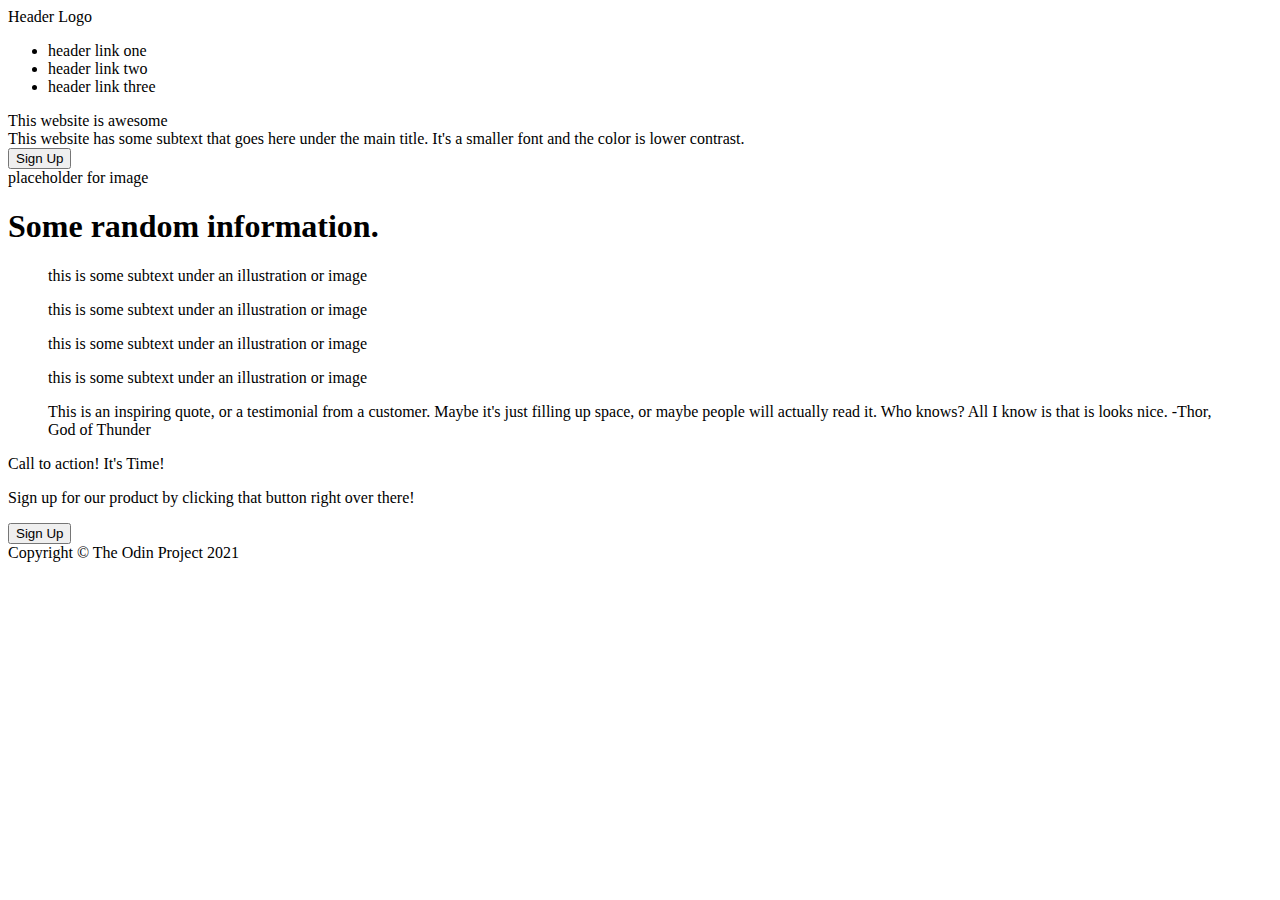
<file: index.html>
<html lang="en">

    <head>
        <meta charset="UTF-8">
        <meta http-equiv="X-UA-Compatible" content="IE=edge">
        <meta name="viewport" content="width=device-width, initial-scale=1.0">
        <link rel="stylesheet"
            href="https://github.com/mv805/fountains-landing-page/blob/3bd560cf56af76ca7dcdb91005152d546edf45eb/styles/font-and-colors.css">
        <link rel="stylesheet"
            href="https://github.com/mv805/fountains-landing-page/blob/2667cb46697fce5ff10038d2eba06c8ee0b53e6d/styles/layout.css">
        <title>Odin Project Practice</title>
    </head>

    <body>
        <header class="dark-bg-color">
            <nav>
                <div class="header-logo-text">
                    Header Logo
                </div>
                <ul class="hero-secondary-text">
                    <li>header link one</li>
                    <li>header link two</li>
                    <li>header link three</li>
                </ul>
            </nav>
            <div class="header-content">
                <div class="header-text">
                    <div class="hero-main-text">This website is awesome</div>
                    <div class="hero-secondary-text">This website has some
                        subtext that goes here under the
                        main title. It's a smaller font and the color is lower
                        contrast.
                    </div>
                    <div><button class="button">Sign Up</button></div>
                </div>
                <div class="header-image">placeholder for image</div>
            </div>

        </header>
        <main>

            <section>
                <h1 class="info-header-text">Some random information.</h1>
                <div class="image-bar">
                    <figure>
                        <div></div>
                        <figcaption>this is some subtext under an illustration
                            or image</figcaption>
                    </figure>
                    <figure>
                        <div></div>
                        <figcaption>this is some subtext under an illustration
                            or image</figcaption>
                    </figure>
                    <figure>
                        <div></div>
                        <figcaption>this is some subtext under an illustration
                            or image</figcaption>
                    </figure>
                    <figure>
                        <div></div>
                        <figcaption>this is some subtext under an illustration
                            or image</figcaption>
                    </figure>
                </div>
            </section>

        </main>
        <blockquote class="quote-color quote-text">This is an inspiring
            quote, or a testimonial from a
            customer. Maybe it's just filling up space, or maybe people
            will actually read it. Who knows? All I know is that is
            looks nice. <span>-Thor, God of Thunder</span></blockquote>
        <aside class="call-to-action-aside">
            <div>
                <div>
                    <p class="cta-header">Call to action! It's Time!</p>
                    <p>Sign up for our product by clicking that button right
                        over there!</p>
                </div>
                <div>
                    <button>Sign Up</button>
                </div>
            </div>
        </aside>
        <footer class="dark-bg-color">
            Copyright &copy; The Odin Project 2021
        </footer>
    </body>

</html>
</file>
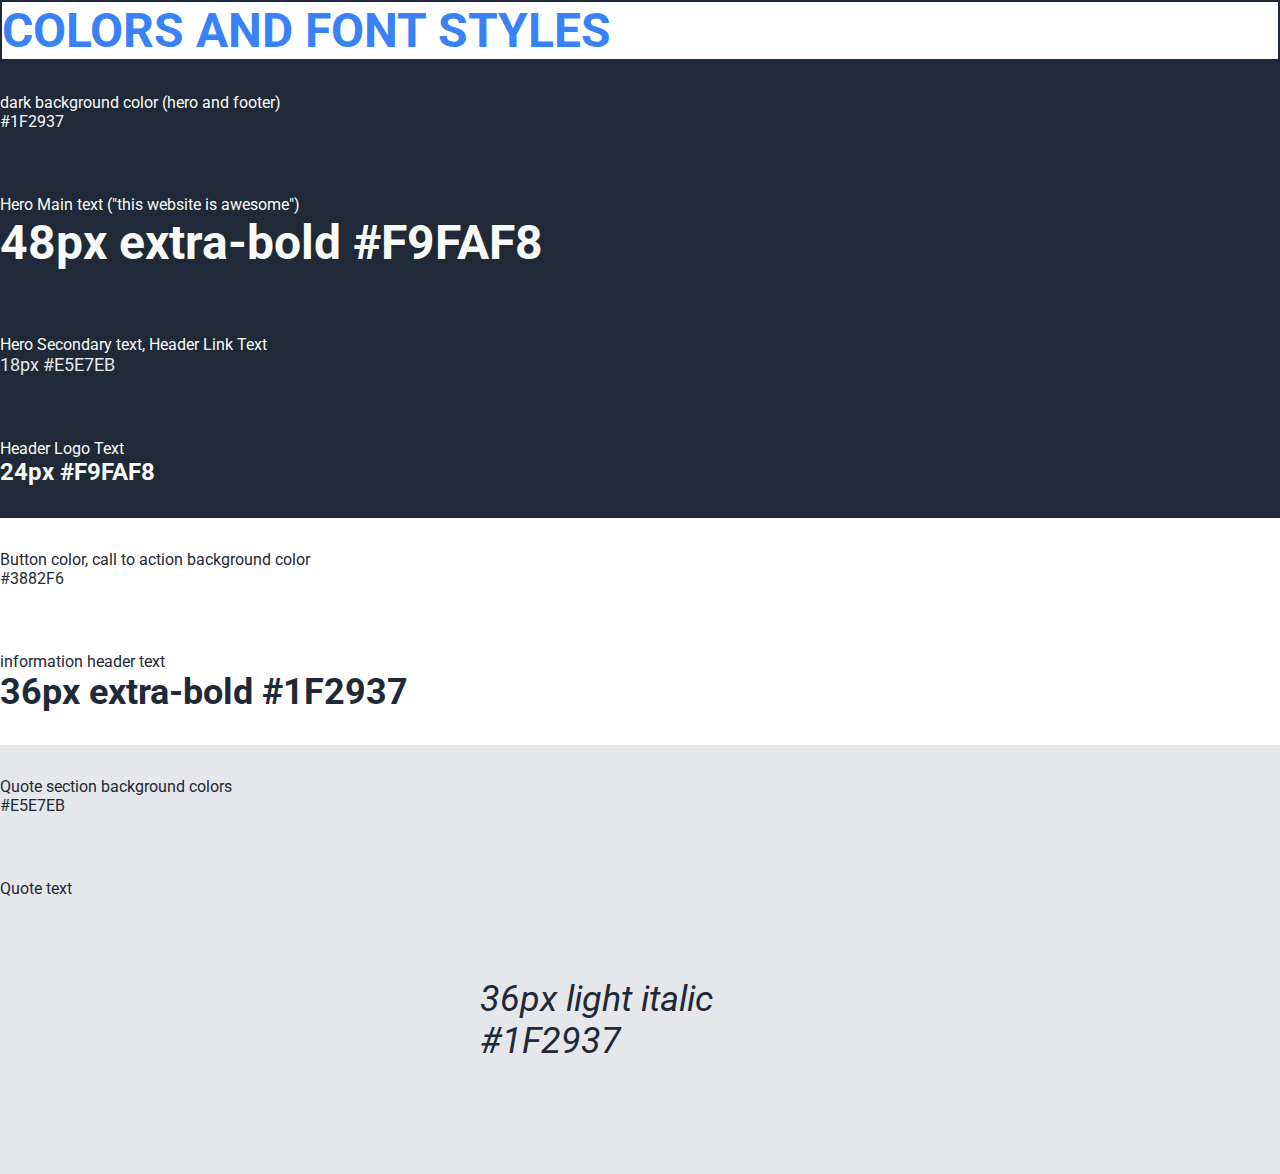
<file: font-format.html>
<html lang="en">

    <head>
        <meta charset="UTF-8">
        <meta http-equiv="X-UA-Compatible" content="IE=edge">
        <meta name="viewport" content="width=device-width, initial-scale=1.0">
        <link rel="stylesheet" href="/styles/font-and-colors.css">
        <link rel="stylesheet" href="/styles/demo-page-format.css">
        <title>Font Formatting Examples</title>
    </head>

    <body>
        <div class="style-demo-header">
            colors and font styles
        </div>
        <div class="dark-bg-color demo-format">
            <div>
                dark background color (hero and footer)
                <p>#1F2937</p>
            </div>
            <div>
                Hero Main text ("this website is awesome")
                <p class="hero-main-text">48px extra-bold #F9FAF8</p>
            </div>
            <div>
                Hero Secondary text, Header Link Text
                <p class="hero-secondary-text">18px #E5E7EB</p>
            </div>
            <div>
                Header Logo Text
                <p class="header-logo-text">24px #F9FAF8</p>
            </div>
        </div>
        <div class="demo-format">
            <div>
                Button color, call to action background color
                <p class="button-color">#3882F6</p>
            </div>
            <div>
                information header text
                <p class="info-header-text">36px extra-bold #1F2937</p>
            </div>
        </div>
        <div class="quote-color demo-format">
            <div>
                Quote section background colors
                <p>#E5E7EB</p>
            </div>
            <div>
                Quote text
                <p class="quote-text">36px light italic #1F2937</p>
            </div>
        </div>
    </body>

</html>
</file>
<file: styles/font-and-colors.css>
@import url('https://fonts.googleapis.com/css2?family=Roboto:ital,wght@0,400;0,700;1,300&display=swap');

body {
    font-family: 'Roboto', sans-serif;
    color: #1f2937;
}


.dark-bg-color {
    background-color: #1f2937;
    color: #f9faf8;
}

.hero-main-text {
    font-size: 48px;
    font-weight: 700;
}

.hero-secondary-text {
    font-size: 18px;
    color: #E5E7EB;
}

.header-logo-text {
    font-size: 24px;
    font-weight: 700;
}

.header-image {
    background-color: rgb(89, 94, 107);
}

.button,
.call-to-action-color {
    background-color: #3882F6;
    color: #f9faf8;
}

.button {
    border: 2px solid #3882F6;
    border-radius: .5rem;
    font-family: 'Roboto', sans-serif;
}

.button:hover {
    background-color: #2d63b9;
    border-color: #2d63b9;
}

.button:active {
    background-color: #f9faf8;
    color: #2d63b9;

}

.info-header-text {
    font-size: 36px;
    font-weight: 700;
}

.quote-color {
    background-color: #E5E7EB;
}

.image-bar > figure > div {
    border: 2px solid #3882F6;
    border-radius: .75rem;
}

.quote-text span {
    font-weight: 700;
    font-style: normal;
    font-size: 30px;
    text-align: end;
}

.quote-text {
    font-size: 36px;
    font-weight: 400;
    font-style: italic;
    margin: 0;
    /* top | right | bottom | left */
    padding: 5rem 30rem 5rem 30rem;
}

.call-to-action-aside > div{
    background-color: #3882F6;
    border: 1px solid #3882F6;
    border-radius: .25rem;
    color: #f9faf8;
}

.cta-header {
    font-weight: 700;
    font-size: 1.2rem;
}

.call-to-action-aside button {
    border: 2px solid #f9faf8;
    background-color: #3882F6;
    color: #f9faf8;
    border-radius: .5rem;
    font-family: 'Roboto', sans-serif;
}

.call-to-action-aside button:hover {
    background-color: #5092fd;
}

.call-to-action-aside button:active {
    background-color: #f9faf8;
    color: #2d63b9;
    border-color: #2d63b9;
}
</file>
<file: styles/demo-page-format.css>
body, p {
    margin: 0;
}

.style-demo-header {
    color: #3882F6;
    text-transform: uppercase;
    font-weight: 700;
    font-size: 48px;
    border: 2px solid #1f2937;
}

.demo-format {
    display: flex;
    flex-direction: column;
    justify-content: space-between;
}

.demo-format div {
    margin: 2rem 0;
}
</file>
